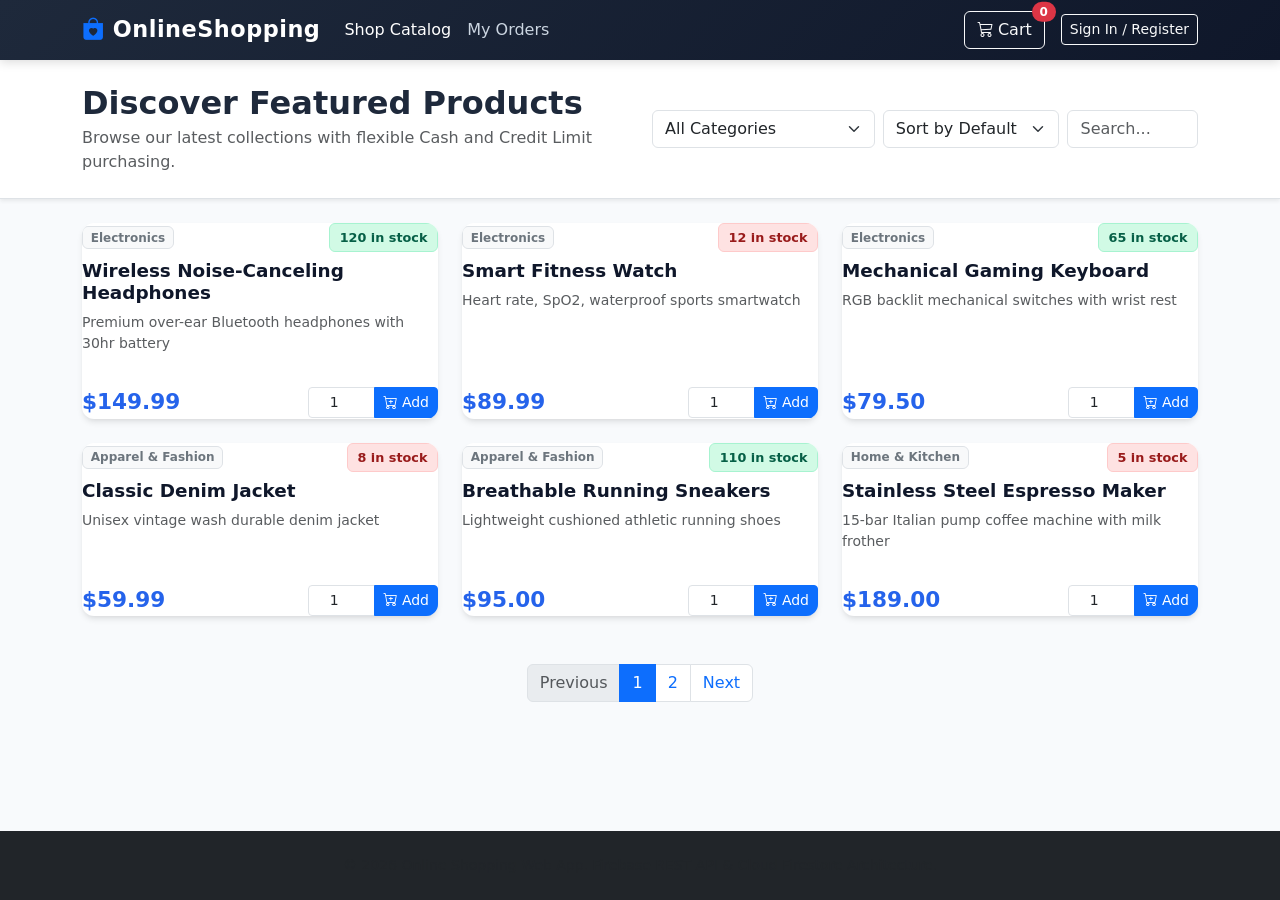
<file: index.html>
<!DOCTYPE html>
<html lang="en">
<head>
    <meta charset="UTF-8">
    <meta name="viewport" content="width=device-width, initial-scale=1.0">
    <title>Online Shopping — Storefront</title>
    <!-- Bootstrap 5 CSS & Icons -->
    <link href="https://cdn.jsdelivr.net/npm/bootstrap@5.3.2/dist/css/bootstrap.min.css" rel="stylesheet">
    <link rel="stylesheet" href="https://cdn.jsdelivr.net/npm/bootstrap-icons@1.11.2/font/bootstrap-icons.min.css">
    <link rel="stylesheet" href="assets/css/style.css">
</head>
<body>
    <!-- Navigation Bar -->
    <nav class="navbar navbar-expand-lg navbar-custom sticky-top">
        <div class="container">
            <a class="navbar-brand" href="index.html">
                <i class="bi bi-bag-heart-fill text-primary"></i> OnlineShopping
            </a>
            <button class="navbar-toggler text-white" type="button" data-bs-toggle="collapse" data-bs-target="#mainNav">
                <span class="navbar-toggler-icon"></span>
            </button>
            <div class="collapse navbar-collapse" id="mainNav">
                <ul class="navbar-nav me-auto mb-2 mb-lg-0">
                    <li class="nav-item"><a class="nav-link active" href="index.html">Shop Catalog</a></li>
                    <li class="nav-item"><a class="nav-link" href="orders.html">My Orders</a></li>
                </ul>
                <div class="d-flex align-items-center">
                    <a href="cart.html" class="btn btn-outline-light me-3 position-relative">
                        <i class="bi bi-cart3"></i> Cart
                        <span id="cartBadge" class="position-absolute top-0 start-100 translate-middle badge rounded-pill bg-danger">0</span>
                    </a>
                    <div id="navAuthContainer" class="d-flex align-items-center">
                        <!-- Populated by auth.js -->
                    </div>
                </div>
            </div>
        </div>
    </nav>

    <!-- Hero Header -->
    <header class="py-4 bg-white border-bottom shadow-sm mb-4">
        <div class="container">
            <div class="row align-items-center">
                <div class="col-lg-6">
                    <h2 class="fw-bold mb-1">Discover Featured Products</h2>
                    <p class="text-muted mb-0">Browse our latest collections with flexible Cash and Credit Limit purchasing.</p>
                </div>
                <!-- GitHub Pages deployment test -->
                <!-- Search & Filters -->
                <div class="col-lg-6 mt-3 mt-lg-0">
                    <div class="row g-2">
                        <div class="col-sm-5">
                            <select id="storeCategoryFilter" class="form-select">
                                <option value="all">All Categories</option>
                            </select>
                        </div>
                        <div class="col-sm-4">
                            <select id="storeSortBy" class="form-select">
                                <option value="default">Sort by Default</option>
                                <option value="price-low">Price: Low to High</option>
                                <option value="price-high">Price: High to Low</option>
                                <option value="title">Product Name</option>
                            </select>
                        </div>
                        <div class="col-sm-3">
                            <input type="text" id="storeSearchInput" class="form-control" placeholder="Search...">
                        </div>
                    </div>
                </div>
            </div>
        </div>
    </header>

    <!-- Product Catalog Grid -->
    <main class="main-content container pb-5">
        <div id="catalogContainer" class="row">
            <!-- Dynamically populated by store.js -->
        </div>

        <!-- Store Pagination -->
        <div class="d-flex justify-content-center mt-4">
            <nav>
                <ul id="storePaginationNav" class="pagination">
                    <!-- Populated by store.js -->
                </ul>
            </nav>
        </div>
    </main>

    <!-- Footer -->
    <footer class="bg-dark text-white text-center py-4 mt-auto">
        <div class="container">
            <p class="mb-0 text-muted small">&copy; 2026 Online Shopping Web App. Firebase REST API & Cloud Firestore Architecture.</p>
        </div>
    </footer>

    <!-- jQuery & Bootstrap Scripts -->
    <script src="https://code.jquery.com/jquery-3.7.1.min.js"></script>
    <script src="https://cdn.jsdelivr.net/npm/bootstrap@5.3.2/dist/js/bootstrap.bundle.min.js"></script>
    <!-- App Logic Scripts (Direct Firebase REST API, No SDK) -->
    <script src="assets/js/firebase-api.js"></script>
    <script src="assets/js/auth.js"></script>
    <script src="assets/js/store.js"></script>
</body>
</html>
</file>
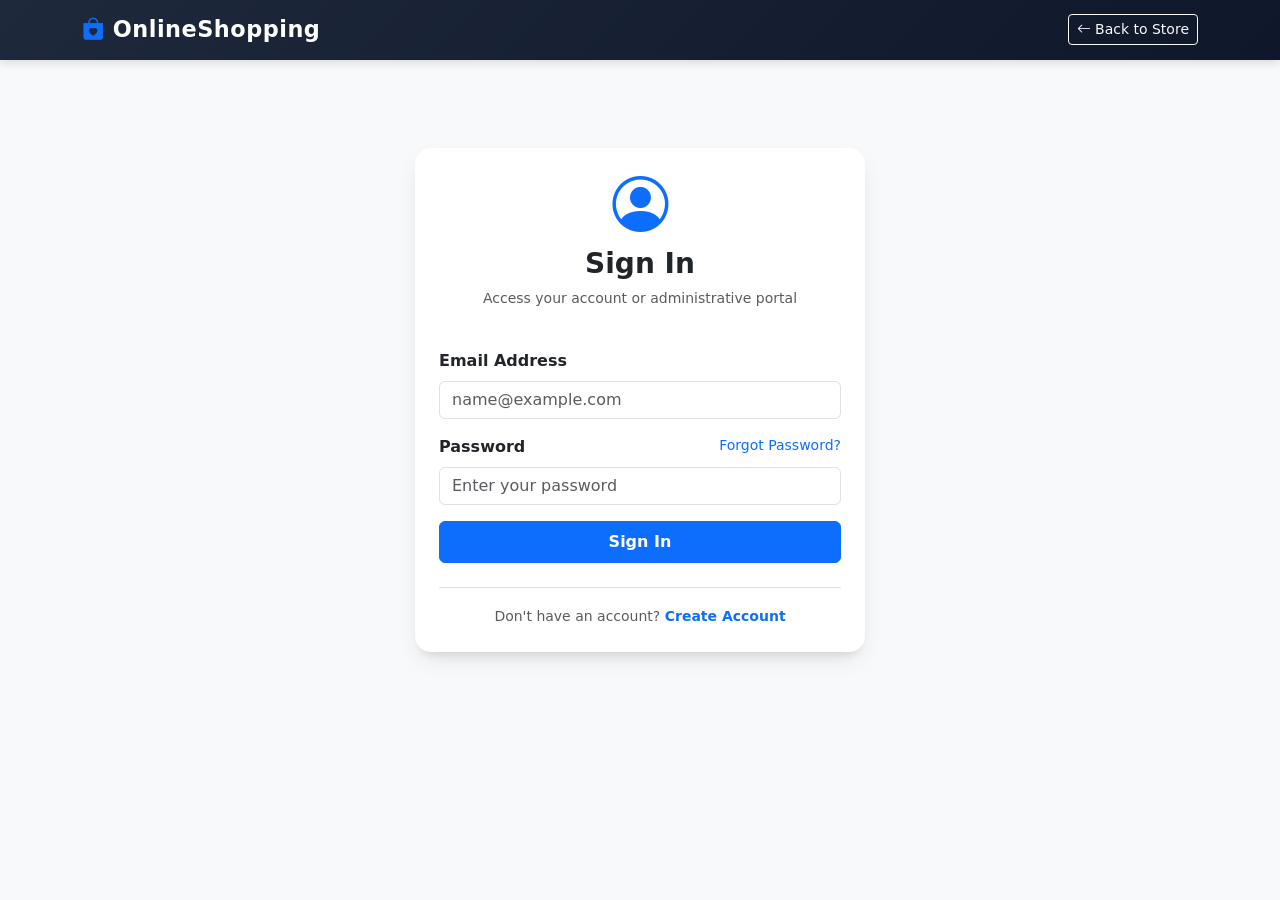
<file: admin/index.html>
<!DOCTYPE html>
<html lang="en">

<head>
    <meta charset="UTF-8">
    <meta name="viewport" content="width=device-width, initial-scale=1.0">
    <title>Admin Dashboard — Online Shopping</title>
    <!-- Bootstrap 5 CSS & Icons -->
    <link href="https://cdn.jsdelivr.net/npm/bootstrap@5.3.2/dist/css/bootstrap.min.css" rel="stylesheet">
    <link rel="stylesheet" href="https://cdn.jsdelivr.net/npm/bootstrap-icons@1.11.2/font/bootstrap-icons.min.css">
    <link rel="stylesheet" href="../assets/css/style.css">
</head>

<body>
    <!-- Admin Header -->
    <header class="admin-header">
        <div class="container">
            <div class="d-flex justify-content-between align-items-center">
                <div>
                    <h3 class="fw-bold mb-0"><i class="bi bi-shield-lock-fill text-warning"></i> Admin Portal</h3>
                    <small class="text-secondary">Store Administration, Inventory, Customers & Analytics</small>
                </div>
                <div>
                    <a href="../index.html" class="btn btn-outline-light btn-sm me-2"><i class="bi bi-shop"></i> View
                        Store</a>
                    <button class="btn btn-outline-danger btn-sm logout-btn"><i class="bi bi-box-arrow-right"></i> Sign
                        Out</button>
                </div>
            </div>

            <nav class="nav admin-nav mt-4">
                <a class="nav-link active" href="index.html"><i class="bi bi-speedometer2"></i> Overview</a>
                <a class="nav-link" href="inventory.html"><i class="bi bi-boxes"></i> Inventory CRUD</a>
                <a class="nav-link" href="customers.html"><i class="bi bi-people"></i> Customer Credit Limits</a>
                <a class="nav-link" href="reports.html"><i class="bi bi-graph-up-arrow"></i> Reports & Analytics</a>
            </nav>
        </div>
    </header>

    <main class="container mb-5 main-content">
        <!-- Quick Stats Cards -->
        <div class="row g-3 mb-4">
            <div class="col-md-3">
                <div class="card border-0 shadow-sm p-3 text-center">
                    <span class="text-muted small fw-semibold">TOTAL PRODUCTS</span>
                    <h2 id="statTotalProducts" class="fw-bold text-primary my-2">-</h2>
                    <small class="text-muted"><a href="inventory.html">Manage Inventory</a></small>
                </div>
            </div>
            <div class="col-md-3">
                <div class="card border-0 shadow-sm p-3 text-center">
                    <span class="text-muted small fw-semibold">REGISTERED CUSTOMERS</span>
                    <h2 id="statTotalCustomers" class="fw-bold text-success my-2">-</h2>
                    <small class="text-muted"><a href="customers.html">Manage Credit Limits</a></small>
                </div>
            </div>
            <div class="col-md-3">
                <div class="card border-0 shadow-sm p-3 text-center">
                    <span class="text-muted small fw-semibold">COMPLETED ORDERS</span>
                    <h2 id="statTotalOrders" class="fw-bold text-info my-2">-</h2>
                    <small class="text-muted"><a href="reports.html">View Sales Data</a></small>
                </div>
            </div>
            <div class="col-md-3">
                <div class="card border-0 shadow-sm p-3 text-center">
                    <span class="text-muted small fw-semibold">TOTAL REVENUE</span>
                    <h2 id="statTotalRevenue" class="fw-bold text-warning my-2">-</h2>
                    <small class="text-muted">Cash & Credit purchases</small>
                </div>
            </div>
        </div>

        <!-- Quick Access Panels -->
        <div class="row g-4">
            <div class="col-md-6">
                <div class="card border-0 shadow-sm h-100 p-4">
                    <h5 class="fw-bold mb-3"><i class="bi bi-boxes text-primary"></i> Inventory Highlights</h5>
                    <p class="text-muted small">Easily maintain product stocks, assign categories, and deactivate
                        inactive items.</p>
                    <div class="d-flex gap-2">
                        <a href="inventory.html" class="btn btn-primary btn-sm"><i class="bi bi-plus-circle"></i> Add
                            New Product</a>
                        <a href="inventory.html" class="btn btn-outline-secondary btn-sm">View All Products</a>
                    </div>
                </div>
            </div>
            <div class="col-md-6">
                <div class="card border-0 shadow-sm h-100 p-4">
                    <h5 class="fw-bold mb-3"><i class="bi bi-graph-up text-success"></i> Sales & Stock Alerts</h5>
                    <p class="text-muted small">Monitor products with High Stock (&gt;100 units) or Low Stock (&lt;15
                        units), plus Top 10 customer spending.</p>
                    <a href="reports.html" class="btn btn-success btn-sm"><i class="bi bi-file-earmark-bar-graph"></i>
                        Launch Reports Engine</a>
                </div>
            </div>
        </div>
    </main>

    <!-- Scripts -->
    <script src="https://code.jquery.com/jquery-3.7.1.min.js"></script>
    <script src="https://cdn.jsdelivr.net/npm/bootstrap@5.3.2/dist/js/bootstrap.bundle.min.js"></script>
    <script src="../assets/js/firebase-api.js"></script>
    <script src="../assets/js/auth.js"></script>
    <script>
        $(document).ready(function () {
            const role = localStorage.getItem('userRole');
            if (role !== 'admin') {
                window.location.href = '../login.html';
                return;
            }

            Promise.all([
                FirestoreAPI.getDocuments('products'),
                FirestoreAPI.getDocuments('users'),
                FirestoreAPI.getDocuments('orders')
            ]).then(function ([prodsRes, usersRes, ordersRes]) {
                const prods = prodsRes.items || [];
                const users = (usersRes.items || []).filter(u => u.role === 'customer' || u.email !== 'admin@shopping.com');
                const orders = ordersRes.items || [];

                $('#statTotalProducts').text(prods.length);
                $('#statTotalCustomers').text(users.length);
                $('#statTotalOrders').text(orders.length);

                const rev = orders.reduce((sum, o) => sum + (o.totalAmount || 0), 0);
                $('#statTotalRevenue').text(`$${rev.toFixed(2)}`);
            });
        });
    </script>
</body>

</html>
</file>
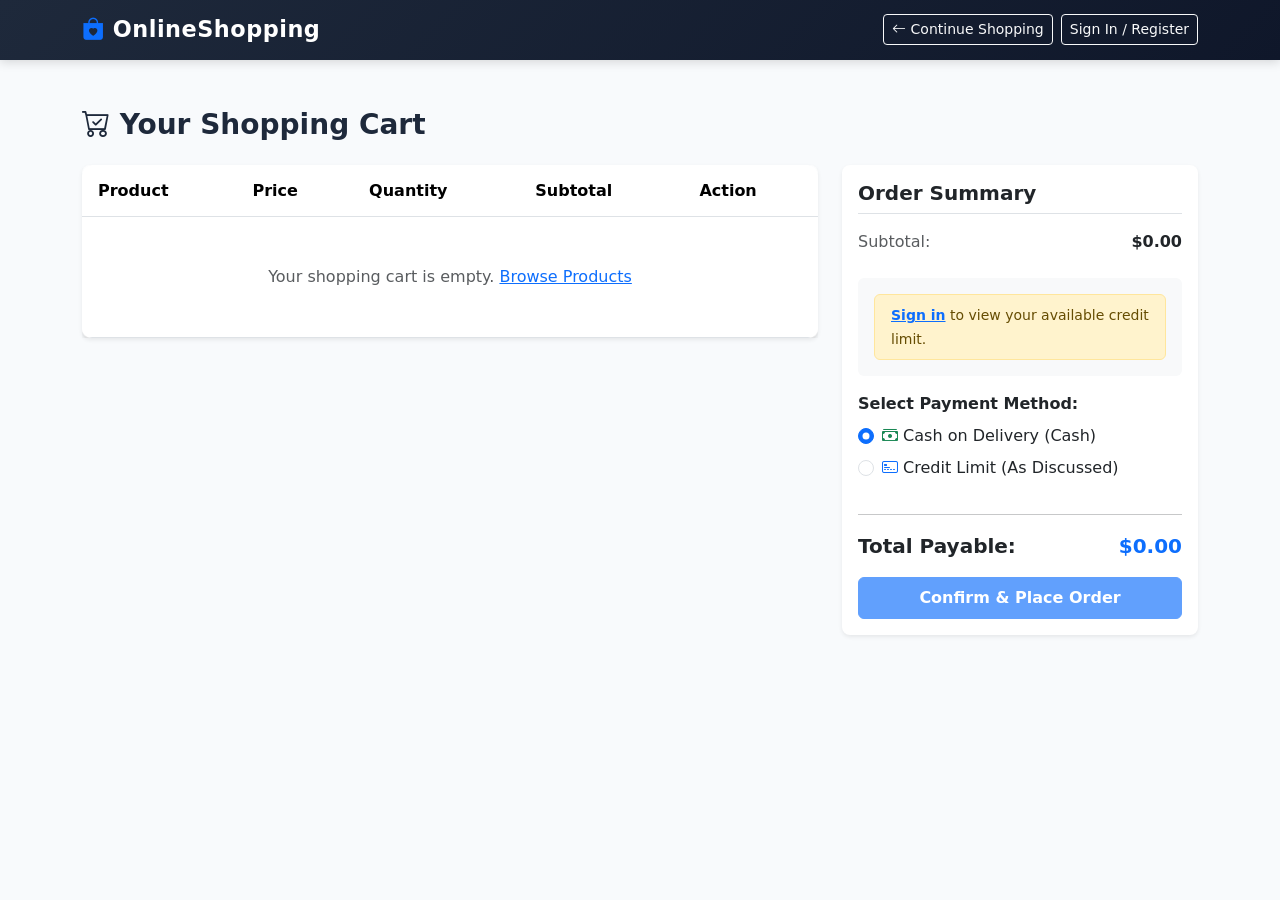
<file: cart.html>
<!DOCTYPE html>
<html lang="en">
<head>
    <meta charset="UTF-8">
    <meta name="viewport" content="width=device-width, initial-scale=1.0">
    <title>Shopping Cart & Checkout — Online Shopping</title>
    <!-- Bootstrap 5 CSS & Icons -->
    <link href="https://cdn.jsdelivr.net/npm/bootstrap@5.3.2/dist/css/bootstrap.min.css" rel="stylesheet">
    <link rel="stylesheet" href="https://cdn.jsdelivr.net/npm/bootstrap-icons@1.11.2/font/bootstrap-icons.min.css">
    <link rel="stylesheet" href="assets/css/style.css">
</head>
<body>
    <!-- Navbar -->
    <nav class="navbar navbar-expand-lg navbar-custom sticky-top">
        <div class="container">
            <a class="navbar-brand" href="index.html">
                <i class="bi bi-bag-heart-fill text-primary"></i> OnlineShopping
            </a>
            <div class="d-flex align-items-center">
                <a href="index.html" class="btn btn-outline-light btn-sm me-2"><i class="bi bi-arrow-left"></i> Continue Shopping</a>
                <div id="navAuthContainer"></div>
            </div>
        </div>
    </nav>

    <div class="container my-5 main-content">
        <h3 class="fw-bold mb-4"><i class="bi bi-cart-check"></i> Your Shopping Cart</h3>

        <div class="row">
            <!-- Cart Items Table -->
            <div class="col-lg-8 mb-4">
                <div class="card shadow-sm border-0 rounded-3">
                    <div class="card-body p-0">
                        <div class="table-responsive">
                            <table class="table table-hover table-custom mb-0">
                                <thead>
                                    <tr>
                                        <th>Product</th>
                                        <th>Price</th>
                                        <th>Quantity</th>
                                        <th>Subtotal</th>
                                        <th>Action</th>
                                    </tr>
                                </thead>
                                <tbody id="cartTableBody">
                                    <!-- Populated by checkout.js -->
                                </tbody>
                            </table>
                        </div>
                    </div>
                </div>
            </div>

            <!-- Order Summary & Checkout Panel -->
            <div class="col-lg-4">
                <div class="card shadow-sm border-0 rounded-3 p-3">
                    <h5 class="fw-bold border-bottom pb-2 mb-3">Order Summary</h5>

                    <div class="d-flex justify-content-between mb-2">
                        <span class="text-muted">Subtotal:</span>
                        <span id="cartTotalAmount" class="fw-bold">$0.00</span>
                    </div>

                    <!-- Customer Credit Status Box -->
                    <div id="creditStatusBox" class="card bg-light border-0 p-3 my-3">
                        <h6 class="fw-bold text-dark mb-2"><i class="bi bi-wallet2 text-primary"></i> Customer Credit Profile</h6>
                        <div class="d-flex justify-content-between small text-muted mb-1">
                            <span>Credit Limit:</span>
                            <strong id="creditLimitDisplay" class="text-dark">$0.00</strong>
                        </div>
                        <div class="d-flex justify-content-between small text-muted mb-1">
                            <span>Credit Utilized:</span>
                            <strong id="creditUsedDisplay" class="text-dark">$0.00</strong>
                        </div>
                        <div class="d-flex justify-content-between small border-top pt-1 mt-1">
                            <span class="fw-bold text-dark">Available Credit:</span>
                            <strong id="creditAvailableDisplay" class="text-success">$0.00</strong>
                        </div>
                    </div>

                    <!-- Payment Method Selection -->
                    <div class="mb-3">
                        <label class="form-label fw-bold">Select Payment Method:</label>
                        <div class="form-check mb-2">
                            <input class="form-check-input" type="radio" name="paymentMethod" id="cashRadio" value="cash" checked>
                            <label class="form-check-label" for="cashRadio">
                                <i class="bi bi-cash-stack text-success"></i> Cash on Delivery (Cash)
                            </label>
                        </div>
                        <div class="form-check">
                            <input class="form-check-input" type="radio" name="paymentMethod" id="creditRadio" value="credit">
                            <label class="form-check-label" for="creditRadio" id="creditRadioLabel">
                                <i class="bi bi-credit-card-2-front text-primary"></i> Credit Limit (As Discussed)
                            </label>
                        </div>
                    </div>

                    <div id="creditWarning" class="alert alert-danger py-2 small d-none"></div>

                    <hr>

                    <div class="d-flex justify-content-between fs-5 fw-bold mb-3">
                        <span>Total Payable:</span>
                        <span id="checkoutTotal" class="text-primary">$0.00</span>
                    </div>

                    <button id="placeOrderBtn" class="btn btn-primary w-100 py-2 fw-semibold">
                        Confirm & Place Order
                    </button>
                </div>
            </div>
        </div>
    </div>

    <!-- Printable Bill / Order Confirmation Modal -->
    <div class="modal fade" id="invoiceModal" data-bs-backdrop="static" tabindex="-1">
        <div class="modal-dialog modal-lg">
            <div class="modal-content">
                <div class="modal-header bg-success text-white">
                    <h5 class="modal-title"><i class="bi bi-check-circle-fill"></i> Order Placed Successfully!</h5>
                    <button type="button" class="btn-close btn-close-white" data-bs-dismiss="modal"></button>
                </div>
                <div class="modal-body p-4" id="printableInvoice">
                    <div class="invoice-box">
                        <div class="d-flex justify-content-between align-items-center border-bottom pb-3 mb-3">
                            <div>
                                <h4 class="fw-bold text-primary mb-0">Online Shopping Store</h4>
                                <small class="text-muted">Official Purchase Invoice / Bill</small>
                            </div>
                            <div class="text-end">
                                <h6 class="mb-0">Order: <span id="invOrderId" class="fw-bold"></span></h6>
                                <small class="text-muted" id="invOrderDate"></small>
                            </div>
                        </div>

                        <div class="row mb-3">
                            <div class="col-sm-6">
                                <strong>Billed To:</strong>
                                <div id="invCustName" class="text-dark"></div>
                                <div id="invCustEmail" class="text-muted small"></div>
                            </div>
                            <div class="col-sm-6 text-sm-end mt-2 mt-sm-0">
                                <strong>Payment Method:</strong>
                                <div><span id="invPaymentType" class="badge bg-primary"></span></div>
                            </div>
                        </div>

                        <table class="table table-bordered mb-3">
                            <thead class="table-light">
                                <tr>
                                    <th>Product Item</th>
                                    <th class="text-center">Qty</th>
                                    <th class="text-end">Unit Price</th>
                                    <th class="text-end">Subtotal</th>
                                </tr>
                            </thead>
                            <tbody id="invItemsBody">
                                <!-- Populated dynamically -->
                            </tbody>
                            <tfoot>
                                <tr>
                                    <th colspan="3" class="text-end">Total Amount:</th>
                                    <th id="invTotalAmount" class="text-end text-primary fs-5"></th>
                                </tr>
                            </tfoot>
                        </table>

                        <div class="alert alert-success py-2 small mb-0">
                            <i class="bi bi-envelope-check"></i> <span id="emailConfirmationStatus">Email confirmation sent to customer.</span>
                        </div>
                    </div>
                </div>
                <div class="modal-footer">
                    <button type="button" class="btn btn-outline-secondary" onclick="window.print()">
                        <i class="bi bi-printer"></i> Print Invoice
                    </button>
                    <a href="orders.html" class="btn btn-primary">Go to Order History</a>
                </div>
            </div>
        </div>
    </div>

    <!-- Scripts -->
    <script src="https://code.jquery.com/jquery-3.7.1.min.js"></script>
    <script src="https://cdn.jsdelivr.net/npm/bootstrap@5.3.2/dist/js/bootstrap.bundle.min.js"></script>
    <script src="assets/js/firebase-api.js"></script>
    <script src="assets/js/auth.js"></script>
    <script src="assets/js/checkout.js"></script>
</body>
</html>
</file>
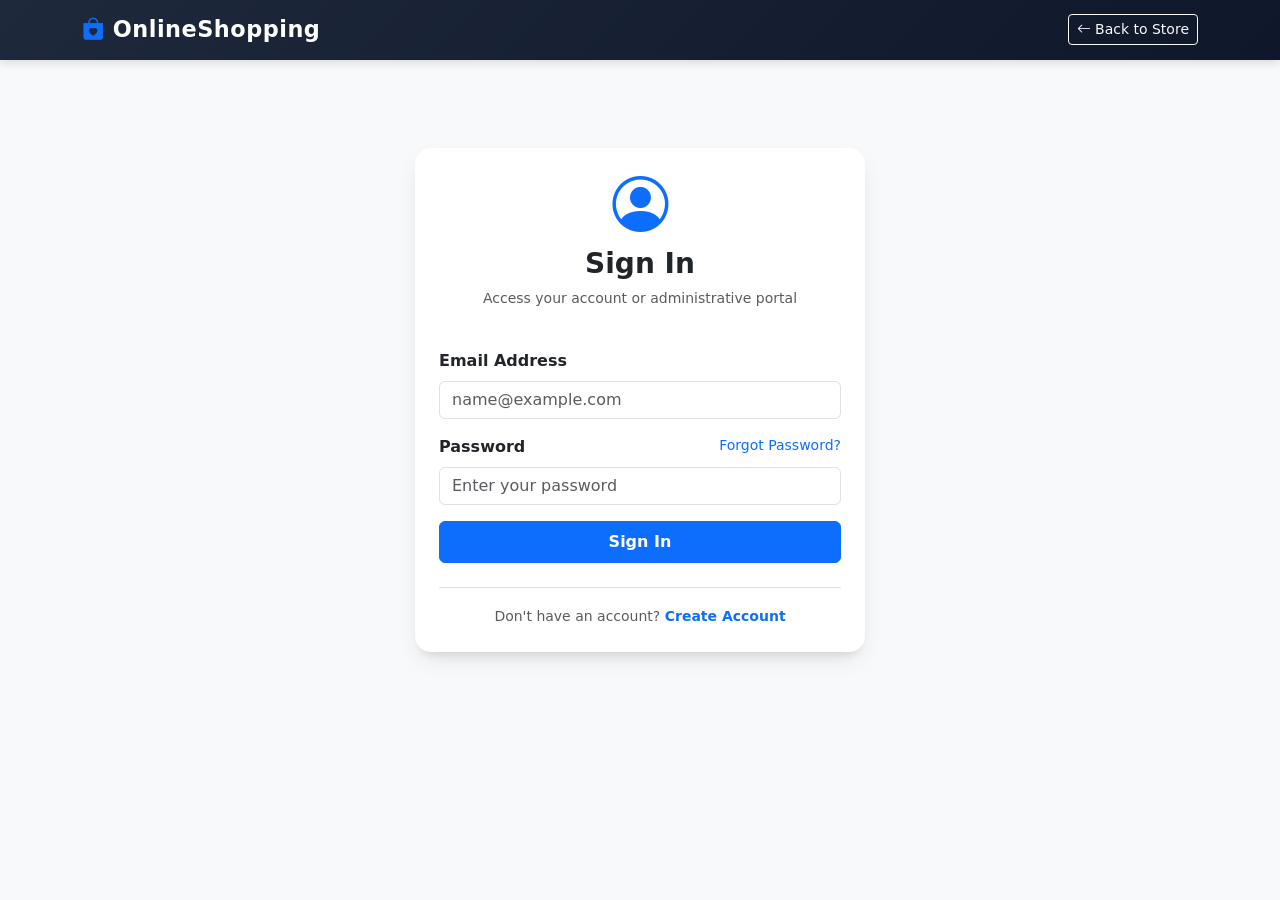
<file: login.html>
<!DOCTYPE html>
<html lang="en">
<head>
    <meta charset="UTF-8">
    <meta name="viewport" content="width=device-width, initial-scale=1.0">
    <title>Authentication — Online Shopping</title>
    <!-- Bootstrap 5 CSS & Icons -->
    <link href="https://cdn.jsdelivr.net/npm/bootstrap@5.3.2/dist/css/bootstrap.min.css" rel="stylesheet">
    <link rel="stylesheet" href="https://cdn.jsdelivr.net/npm/bootstrap-icons@1.11.2/font/bootstrap-icons.min.css">
    <link rel="stylesheet" href="assets/css/style.css">
</head>
<body class="bg-light">

    <!-- Navbar -->
    <nav class="navbar navbar-custom">
        <div class="container">
            <a class="navbar-brand" href="index.html">
                <i class="bi bi-bag-heart-fill text-primary"></i> OnlineShopping
            </a>
            <a href="index.html" class="btn btn-sm btn-outline-light"><i class="bi bi-arrow-left"></i> Back to Store</a>
        </div>
    </nav>

    <div class="container my-5">

        <!-- 1. Sign In Card -->
        <div id="loginCard" class="card auth-card bg-white p-4">
            <div class="text-center mb-4">
                <i class="bi bi-person-circle display-4 text-primary"></i>
                <h3 class="fw-bold mt-2">Sign In</h3>
                <p class="text-muted small">Access your account or administrative portal</p>
            </div>

            <div id="loginAlert"></div>

            <form id="loginForm">
                <div class="mb-3">
                    <label class="form-label fw-semibold">Email Address</label>
                    <input type="email" id="loginEmail" class="form-control" placeholder="name@example.com" required>
                </div>
                <div class="mb-3">
                    <div class="d-flex justify-content-between">
                        <label class="form-label fw-semibold">Password</label>
                        <a href="#" id="showForgotBtn" class="small text-decoration-none">Forgot Password?</a>
                    </div>
                    <input type="password" id="loginPassword" class="form-control" placeholder="Enter your password" required>
                </div>
                <button type="submit" id="loginSubmitBtn" class="btn btn-primary w-100 py-2 fw-semibold">Sign In</button>
            </form>

            <div class="text-center mt-4 border-top pt-3">
                <span class="text-muted small">Don't have an account? </span>
                <a href="#" id="showRegisterBtn" class="small fw-bold text-decoration-none">Create Account</a>
            </div>

           
        </div>

        <!-- 2. Registration Card -->
        <div id="registerCard" class="card auth-card bg-white p-4 d-none">
            <div class="text-center mb-4">
                <i class="bi bi-person-plus display-4 text-success"></i>
                <h3 class="fw-bold mt-2">Create Account</h3>
                <p class="text-muted small">Sign up to purchase with Cash and Credit limits</p>
            </div>

            <div id="regAlert"></div>

            <form id="registerForm">
                <div class="mb-3">
                    <label class="form-label fw-semibold">Full Name</label>
                    <input type="text" id="regName" class="form-control" placeholder="John Doe" required>
                </div>
                <div class="mb-3">
                    <label class="form-label fw-semibold">Email Address</label>
                    <input type="email" id="regEmail" class="form-control" placeholder="john@example.com" required>
                </div>
                <div class="mb-3">
                    <label class="form-label fw-semibold">Mobile Number</label>
                    <input type="tel" id="regMob" class="form-control" placeholder="10-digit mobile number" maxlength="10" required>
                    <div class="form-text">Must be a valid 10-digit phone number.</div>
                </div>
                <div class="mb-3">
                    <label class="form-label fw-semibold">Password</label>
                    <input type="password" id="regPassword" class="form-control" placeholder="At least 6 characters" minlength="6" required>
                </div>
                <div class="mb-3">
                    <label class="form-label fw-semibold">Confirm Password</label>
                    <input type="password" id="regConfirmPassword" class="form-control" placeholder="Re-enter password" required>
                </div>
                <button type="submit" id="regSubmitBtn" class="btn btn-success w-100 py-2 fw-semibold">Create Account</button>
            </form>

            <div class="text-center mt-4 border-top pt-3">
                <span class="text-muted small">Already have an account? </span>
                <a href="#" id="showLoginBtn" class="small fw-bold text-decoration-none">Sign In</a>
            </div>
        </div>

        <!-- 3. Forgot / Reset Password Card -->
        <div id="forgotCard" class="card auth-card bg-white p-4 d-none">
            <div class="text-center mb-4">
                <i class="bi bi-key display-4 text-warning"></i>
                <h3 class="fw-bold mt-2">Reset Password</h3>
                <p class="text-muted small">We'll send an automated password reset link via Firebase Auth REST API</p>
            </div>

            <div id="forgotAlert"></div>

            <form id="forgotForm">
                <div class="mb-3">
                    <label class="form-label fw-semibold">Your Registered Email</label>
                    <input type="email" id="forgotEmail" class="form-control" placeholder="name@example.com" required>
                </div>
                <button type="submit" id="forgotSubmitBtn" class="btn btn-warning w-100 py-2 fw-semibold text-dark">Send Reset Link</button>
            </form>

            <div class="text-center mt-4 border-top pt-3">
                <a href="#" id="backToLoginFromForgot" class="small fw-bold text-decoration-none"><i class="bi bi-arrow-left"></i> Back to Sign In</a>
            </div>
        </div>

    </div>

    <!-- Scripts -->
    <script src="https://code.jquery.com/jquery-3.7.1.min.js"></script>
    <script src="https://cdn.jsdelivr.net/npm/bootstrap@5.3.2/dist/js/bootstrap.bundle.min.js"></script>
    <script src="assets/js/firebase-api.js"></script>
    <script src="assets/js/auth.js"></script>
</body>
</html>
</file>
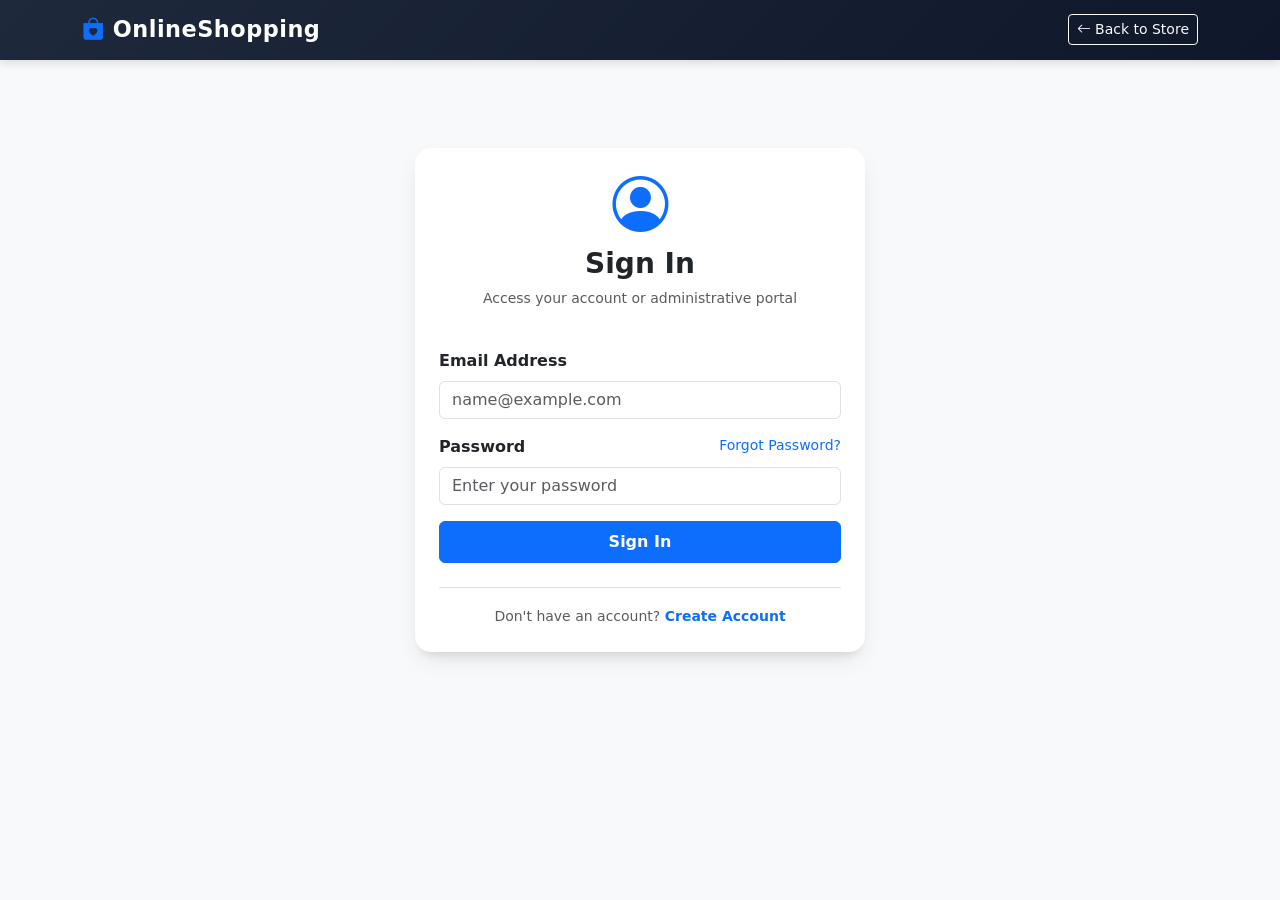
<file: admin/customers.html>
<!DOCTYPE html>
<html lang="en">
<head>
    <meta charset="UTF-8">
    <meta name="viewport" content="width=device-width, initial-scale=1.0">
    <title>Customer Credit Limits — Online Shopping</title>
    <!-- Bootstrap 5 CSS & Icons -->
    <link href="https://cdn.jsdelivr.net/npm/bootstrap@5.3.2/dist/css/bootstrap.min.css" rel="stylesheet">
    <link rel="stylesheet" href="https://cdn.jsdelivr.net/npm/bootstrap-icons@1.11.2/font/bootstrap-icons.min.css">
    <link rel="stylesheet" href="../assets/css/style.css">
</head>
<body>
    <!-- Admin Header -->
    <header class="admin-header">
        <div class="container">
            <div class="d-flex justify-content-between align-items-center">
                <div>
                    <h3 class="fw-bold mb-0"><i class="bi bi-shield-lock-fill text-warning"></i> Admin Portal</h3>
                    <small class="text-secondary">Customer Management & Credit Limit Administration</small>
                </div>
                <div>
                    <a href="../index.html" class="btn btn-outline-light btn-sm me-2"><i class="bi bi-shop"></i> View Store</a>
                    <button class="btn btn-outline-danger btn-sm logout-btn"><i class="bi bi-box-arrow-right"></i> Sign Out</button>
                </div>
            </div>

            <nav class="nav admin-nav mt-4">
                <a class="nav-link" href="index.html"><i class="bi bi-speedometer2"></i> Overview</a>
                <a class="nav-link" href="inventory.html"><i class="bi bi-boxes"></i> Inventory CRUD</a>
                <a class="nav-link active" href="customers.html"><i class="bi bi-people"></i> Customer Credit Limits</a>
                <a class="nav-link" href="reports.html"><i class="bi bi-graph-up-arrow"></i> Reports & Analytics</a>
            </nav>
        </div>
    </header>

    <main class="container mb-5 main-content">
        <!-- Search Bar -->
        <div class="card border-0 shadow-sm p-3 mb-4">
            <div class="row align-items-center">
                <div class="col-md-6">
                    <h5 class="fw-bold mb-0"><i class="bi bi-wallet2 text-primary"></i> Customer Credit Limit Control</h5>
                    <small class="text-muted">Adjust credit allowances (Default: $0, standard limit: $1,000).</small>
                </div>
                <div class="col-md-6 mt-2 mt-md-0">
                    <div class="input-group">
                        <span class="input-group-text bg-white"><i class="bi bi-search"></i></span>
                        <input type="text" id="customerSearch" class="form-control" placeholder="Search customer by name, email, or mobile...">
                    </div>
                </div>
            </div>
        </div>

        <!-- Customer Accounts Table -->
        <div class="card border-0 shadow-sm rounded-3">
            <div class="card-body p-0">
                <div class="table-responsive">
                    <table class="table table-hover table-custom mb-0">
                        <thead>
                            <tr>
                                <th>Customer ID</th>
                                <th>Name</th>
                                <th>Email</th>
                                <th>Mobile</th>
                                <th>Credit Limit</th>
                                <th>Credit Used</th>
                                <th>Available Credit</th>
                                <th>Actions</th>
                            </tr>
                        </thead>
                        <tbody id="customerTableBody">
                            <!-- Populated by customers.js -->
                        </tbody>
                    </table>
                </div>
            </div>
        </div>
    </main>

    <!-- Modal: Adjust Customer Credit Limit -->
    <div class="modal fade" id="creditLimitModal" tabindex="-1">
        <div class="modal-dialog modal-dialog-centered">
            <div class="modal-content">
                <div class="modal-header bg-primary text-white">
                    <h5 class="modal-title"><i class="bi bi-currency-dollar"></i> Adjust Customer Credit Limit</h5>
                    <button type="button" class="btn-close btn-close-white" data-bs-dismiss="modal"></button>
                </div>
                <div class="modal-body">
                    <input type="hidden" id="modalCustId">
                    <div class="mb-3">
                        <label class="form-label text-muted small">Customer Name</label>
                        <h6 id="modalCustName" class="fw-bold mb-0"></h6>
                    </div>
                    <div class="mb-3">
                        <label class="form-label fw-semibold">New Credit Limit ($)</label>
                        <input type="number" id="modalCreditLimit" class="form-control" step="100" min="0" placeholder="e.g. 1000">
                        <div class="form-text">Default is $0. Setting $1000 allows the customer to purchase with credit.</div>
                    </div>
                </div>
                <div class="modal-footer">
                    <button type="button" class="btn btn-secondary" data-bs-dismiss="modal">Cancel</button>
                    <button type="button" id="saveCreditLimitBtn" class="btn btn-primary">Save Credit Limit</button>
                </div>
            </div>
        </div>
    </div>

    <!-- Scripts -->
    <script src="https://code.jquery.com/jquery-3.7.1.min.js"></script>
    <script src="https://cdn.jsdelivr.net/npm/bootstrap@5.3.2/dist/js/bootstrap.bundle.min.js"></script>
    <script src="../assets/js/firebase-api.js"></script>
    <script src="../assets/js/auth.js"></script>
    <script src="../assets/js/customers.js"></script>
</body>
</html>
</file>
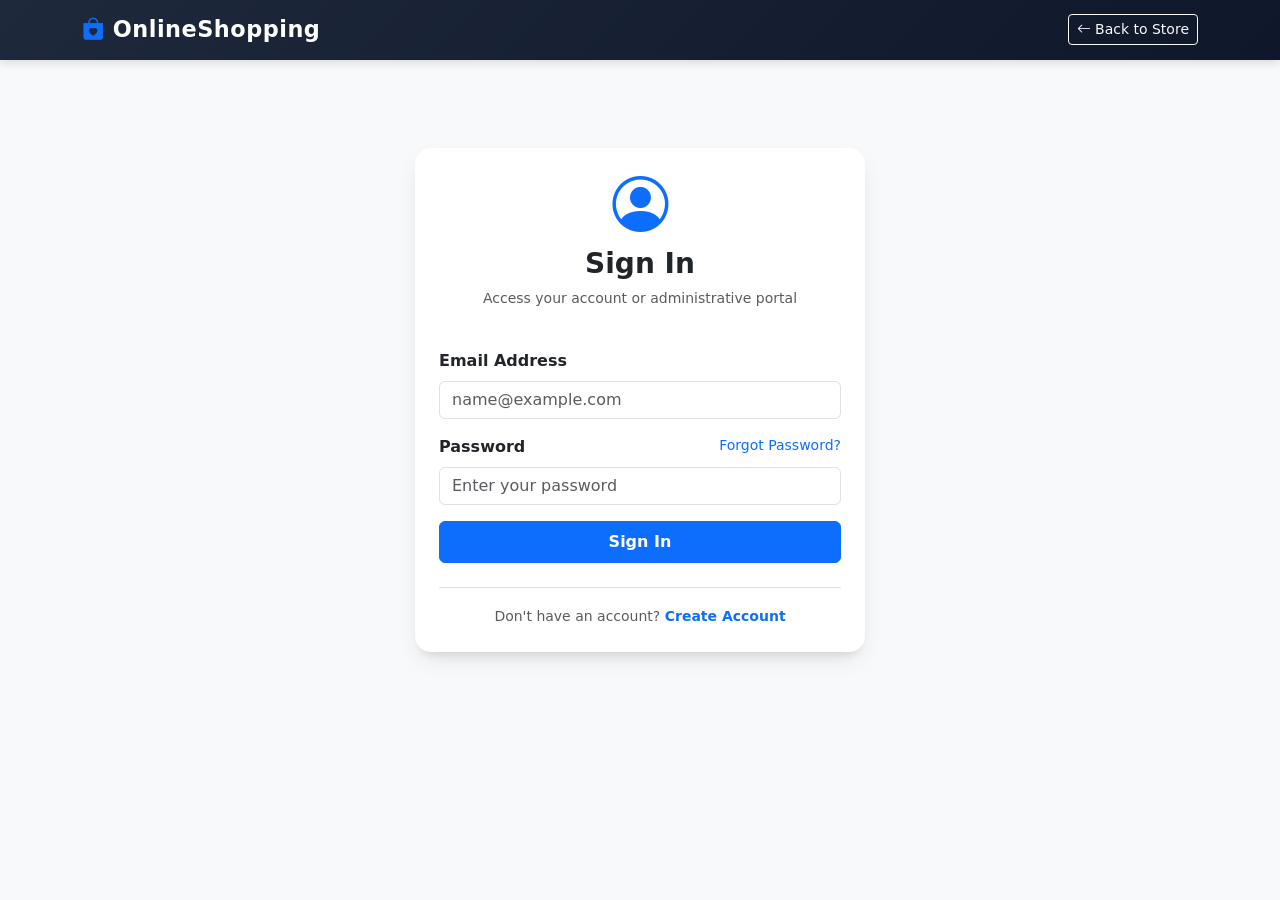
<file: admin/inventory.html>
<!DOCTYPE html>
<html lang="en">
<head>
    <meta charset="UTF-8">
    <meta name="viewport" content="width=device-width, initial-scale=1.0">
    <title>Admin Inventory CRUD — Online Shopping</title>
    <!-- Bootstrap 5 CSS & Icons -->
    <link href="https://cdn.jsdelivr.net/npm/bootstrap@5.3.2/dist/css/bootstrap.min.css" rel="stylesheet">
    <link rel="stylesheet" href="https://cdn.jsdelivr.net/npm/bootstrap-icons@1.11.2/font/bootstrap-icons.min.css">
    <link rel="stylesheet" href="../assets/css/style.css">
</head>
<body>
    <!-- Admin Header -->
    <header class="admin-header">
        <div class="container">
            <div class="d-flex justify-content-between align-items-center">
                <div>
                    <h3 class="fw-bold mb-0"><i class="bi bi-shield-lock-fill text-warning"></i> Admin Portal</h3>
                    <small class="text-secondary">Inventory CRUD, Pagination & Stock Controls</small>
                </div>
                <div>
                    <a href="../index.html" class="btn btn-outline-light btn-sm me-2"><i class="bi bi-shop"></i> View Store</a>
                    <button class="btn btn-outline-danger btn-sm logout-btn"><i class="bi bi-box-arrow-right"></i> Sign Out</button>
                </div>
            </div>

            <nav class="nav admin-nav mt-4">
                <a class="nav-link" href="index.html"><i class="bi bi-speedometer2"></i> Overview</a>
                <a class="nav-link active" href="inventory.html"><i class="bi bi-boxes"></i> Inventory CRUD</a>
                <a class="nav-link" href="customers.html"><i class="bi bi-people"></i> Customer Credit Limits</a>
                <a class="nav-link" href="reports.html"><i class="bi bi-graph-up-arrow"></i> Reports & Analytics</a>
            </nav>
        </div>
    </header>

    <main class="container mb-5 main-content">
        <!-- Controls Bar -->
        <div class="card border-0 shadow-sm p-3 mb-4">
            <div class="row g-2 align-items-center">
                <div class="col-md-3">
                    <button class="btn btn-primary w-100" data-bs-toggle="modal" data-bs-target="#addProductModal">
                        <i class="bi bi-plus-lg"></i> Add New Product
                    </button>
                </div>
                <div class="col-md-3">
                    <select id="categoryFilter" class="form-select">
                        <option value="all">All Categories</option>
                    </select>
                </div>
                <div class="col-md-6">
                    <div class="input-group">
                        <span class="input-group-text bg-white"><i class="bi bi-search"></i></span>
                        <input type="text" id="searchInput" class="form-control" placeholder="Search by ID, title, or description...">
                    </div>
                </div>
            </div>
        </div>

        <!-- Inventory Table -->
        <div class="card border-0 shadow-sm rounded-3">
            <div class="card-body p-0">
                <div class="table-responsive">
                    <table class="table table-hover table-custom mb-0">
                        <thead>
                            <tr>
                                <th>Item ID</th>
                                <th>Category</th>
                                <th>Title</th>
                                <th>Description</th>
                                <th>Stock Qty</th>
                                <th>Price</th>
                                <th>Status</th>
                                <th>Actions</th>
                            </tr>
                        </thead>
                        <tbody id="inventoryTableBody">
                            <!-- Populated by inventory.js -->
                        </tbody>
                    </table>
                </div>
            </div>
        </div>

        <!-- Pagination Bar -->
        <div id="paginationContainer" class="d-flex justify-content-between align-items-center mt-3 d-none">
            <small id="pageInfoText" class="text-muted"></small>
            <nav>
                <ul id="paginationNav" class="pagination pagination-sm mb-0">
                    <!-- Populated by inventory.js -->
                </ul>
            </nav>
        </div>
    </main>

    <!-- Modal: Add Product -->
    <div class="modal fade" id="addProductModal" tabindex="-1">
        <div class="modal-dialog">
            <div class="modal-content">
                <div class="modal-header bg-primary text-white">
                    <h5 class="modal-title"><i class="bi bi-plus-circle"></i> Create Inventory Item</h5>
                    <button type="button" class="btn-close btn-close-white" data-bs-dismiss="modal"></button>
                </div>
                <form id="addProductForm">
                    <div class="modal-body">
                        <div class="mb-3">
                            <label class="form-label fw-semibold">Item ID</label>
                            <input type="text" id="addId" class="form-control" placeholder="e.g. PRD-201" required>
                        </div>
                        <div class="mb-3">
                            <label class="form-label fw-semibold">Category</label>
                            <select id="addCatId" class="form-select" required></select>
                        </div>
                        <div class="mb-3">
                            <label class="form-label fw-semibold">Title</label>
                            <input type="text" id="addTitle" class="form-control" placeholder="Product Title" required>
                        </div>
                        <div class="mb-3">
                            <label class="form-label fw-semibold">Description</label>
                            <textarea id="addDes" class="form-control" rows="2" placeholder="Product details..." required></textarea>
                        </div>
                        <div class="row">
                            <div class="col-6 mb-3">
                                <label class="form-label fw-semibold">Quantity</label>
                                <input type="number" id="addQty" class="form-control" min="0" value="10" required>
                            </div>
                            <div class="col-6 mb-3">
                                <label class="form-label fw-semibold">Unit Price ($)</label>
                                <input type="number" step="0.01" id="addPrice" class="form-control" min="0" value="19.99" required>
                            </div>
                        </div>
                    </div>
                    <div class="modal-footer">
                        <button type="button" class="btn btn-secondary" data-bs-dismiss="modal">Cancel</button>
                        <button type="submit" class="btn btn-primary">Save Product</button>
                    </div>
                </form>
            </div>
        </div>
    </div>

    <!-- Modal: Edit Product (ID is strictly read-only as required) -->
    <div class="modal fade" id="editProductModal" tabindex="-1">
        <div class="modal-dialog">
            <div class="modal-content">
                <div class="modal-header bg-warning text-dark">
                    <h5 class="modal-title"><i class="bi bi-pencil-square"></i> Edit Inventory Item</h5>
                    <button type="button" class="btn-close" data-bs-dismiss="modal"></button>
                </div>
                <form id="editProductForm">
                    <div class="modal-body">
                        <div class="mb-3">
                            <label class="form-label fw-semibold">Item ID (Locked)</label>
                            <input type="text" id="editId" class="form-control bg-light" readonly disabled>
                            <div class="form-text">Per specifications, product ID cannot be edited.</div>
                        </div>
                        <div class="mb-3">
                            <label class="form-label fw-semibold">Category</label>
                            <select id="editCatId" class="form-select" required></select>
                        </div>
                        <div class="mb-3">
                            <label class="form-label fw-semibold">Title</label>
                            <input type="text" id="editTitle" class="form-control" required>
                        </div>
                        <div class="mb-3">
                            <label class="form-label fw-semibold">Description</label>
                            <textarea id="editDes" class="form-control" rows="2" required></textarea>
                        </div>
                        <div class="row">
                            <div class="col-6 mb-3">
                                <label class="form-label fw-semibold">Quantity</label>
                                <input type="number" id="editQty" class="form-control" min="0" required>
                            </div>
                            <div class="col-6 mb-3">
                                <label class="form-label fw-semibold">Unit Price ($)</label>
                                <input type="number" step="0.01" id="editPrice" class="form-control" min="0" required>
                            </div>
                        </div>
                    </div>
                    <div class="modal-footer">
                        <button type="button" class="btn btn-secondary" data-bs-dismiss="modal">Cancel</button>
                        <button type="submit" class="btn btn-warning">Update Product</button>
                    </div>
                </form>
            </div>
        </div>
    </div>

    <!-- Modal: Confirm Delete (Two-stage confirmation) -->
    <div class="modal fade" id="deleteConfirmModal" tabindex="-1">
        <div class="modal-dialog modal-dialog-centered">
            <div class="modal-content">
                <div class="modal-header bg-danger text-white">
                    <h5 class="modal-title"><i class="bi bi-exclamation-triangle-fill"></i> Confirm Deletion?</h5>
                    <button type="button" class="btn-close btn-close-white" data-bs-dismiss="modal"></button>
                </div>
                <div class="modal-body">
                    <p id="deleteModalText" class="mb-0">Are you sure you want to delete this product? This action cannot be undone.</p>
                </div>
                <div class="modal-footer">
                    <button type="button" class="btn btn-secondary" data-bs-dismiss="modal">No, Cancel</button>
                    <button type="button" id="confirmDeleteBtn" class="btn btn-danger">Yes, Delete Item</button>
                </div>
            </div>
        </div>
    </div>

    <!-- Scripts -->
    <script src="https://code.jquery.com/jquery-3.7.1.min.js"></script>
    <script src="https://cdn.jsdelivr.net/npm/bootstrap@5.3.2/dist/js/bootstrap.bundle.min.js"></script>
    <script src="../assets/js/firebase-api.js"></script>
    <script src="../assets/js/auth.js"></script>
    <script src="../assets/js/inventory.js"></script>
</body>
</html>
</file>
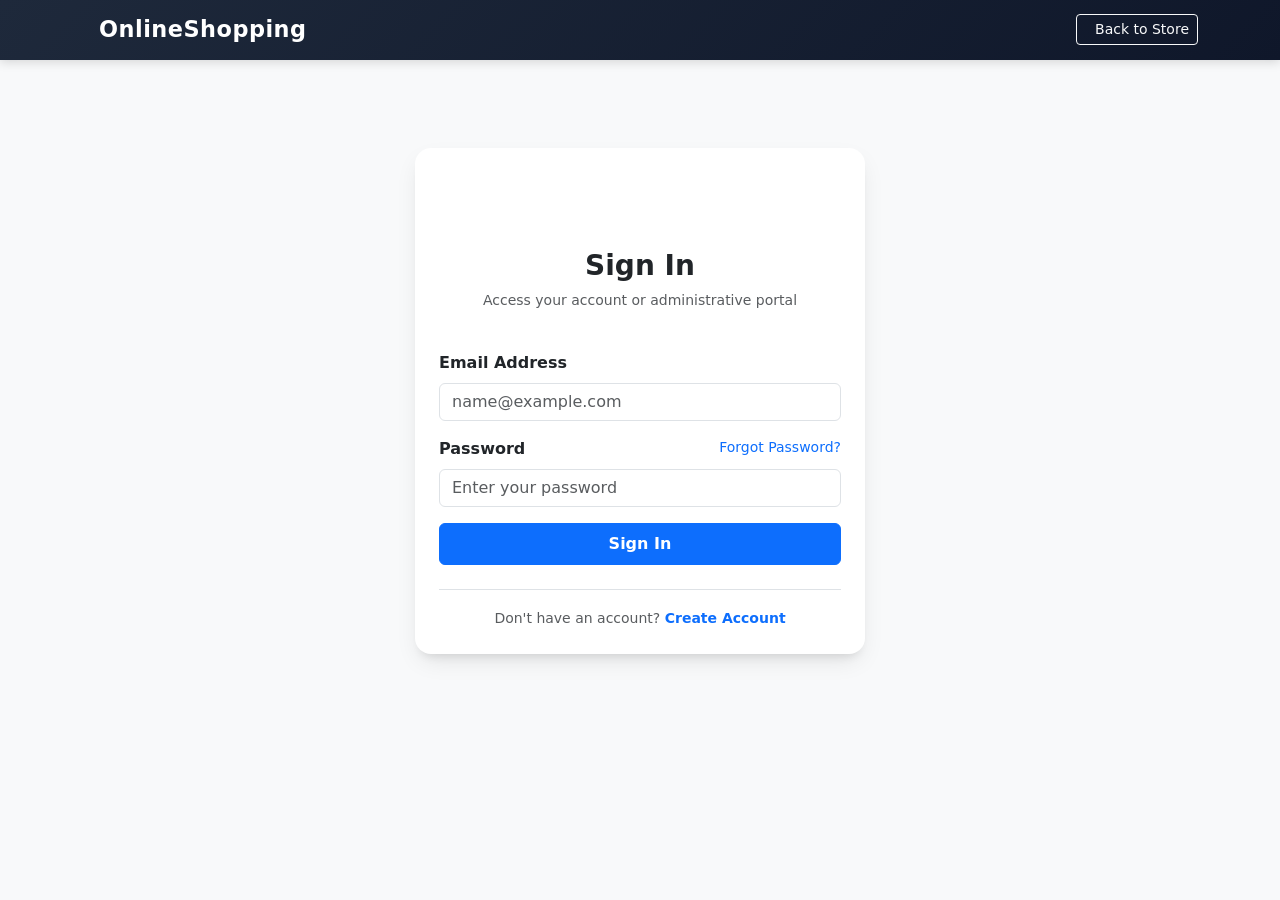
<file: admin/reports.html>
<!DOCTYPE html>
<html lang="en">
<head>
    <meta charset="UTF-8">
    <meta name="viewport" content="width=device-width, initial-scale=1.0">
    <title>Reports & Analytics — Online Shopping</title>
    <!-- Bootstrap 5 CSS & Icons -->
    <link href="https://cdn.jsdelivr.net/npm/bootstrap@5.3.2/dist/css/bootstrap.min.css" rel="stylesheet">
    <link rel="stylesheet" href="https://cdn.jsdelivr.net/npm/bootstrap-icons@1.11.2/font/bootstrap-icons.min.css">
    <link rel="stylesheet" href="../assets/css/style.css">
</head>
<body>
    <!-- Admin Header -->
    <header class="admin-header">
        <div class="container">
            <div class="d-flex justify-content-between align-items-center">
                <div>
                    <h3 class="fw-bold mb-0"><i class="bi bi-shield-lock-fill text-warning"></i> Admin Portal</h3>
                    <small class="text-secondary">Customer, Inventory & Sales Date-Range Reporting Engine</small>
                </div>
                <div>
                    <a href="../index.html" class="btn btn-outline-light btn-sm me-2"><i class="bi bi-shop"></i> View Store</a>
                    <button class="btn btn-outline-danger btn-sm logout-btn"><i class="bi bi-box-arrow-right"></i> Sign Out</button>
                </div>
            </div>

            <nav class="nav admin-nav mt-4">
                <a class="nav-link" href="index.html"><i class="bi bi-speedometer2"></i> Overview</a>
                <a class="nav-link" href="inventory.html"><i class="bi bi-boxes"></i> Inventory CRUD</a>
                <a class="nav-link" href="customers.html"><i class="bi bi-people"></i> Customer Credit Limits</a>
                <a class="nav-link active" href="reports.html"><i class="bi bi-graph-up-arrow"></i> Reports & Analytics</a>
            </nav>
        </div>
    </header>

    <main class="container mb-5 main-content">
        <!-- Date Range Filter Bar -->
        <div class="card border-0 shadow-sm p-3 mb-4 bg-white">
            <div class="row align-items-center g-3">
                <div class="col-md-3">
                    <span class="fw-bold text-dark"><i class="bi bi-calendar3"></i> Report Date Filter:</span>
                </div>
                <div class="col-md-3">
                    <label class="form-label small text-muted mb-0">From Date</label>
                    <input type="date" id="reportFromDate" class="form-control form-control-sm">
                </div>
                <div class="col-md-3">
                    <label class="form-label small text-muted mb-0">To Date</label>
                    <input type="date" id="reportToDate" class="form-control form-control-sm">
                </div>
                <div class="col-md-3 text-md-end">
                    <button id="applyDateFilterBtn" class="btn btn-primary btn-sm w-100 mt-md-3">
                        <i class="bi bi-funnel"></i> Apply Date Filter
                    </button>
                </div>
            </div>
        </div>

        <!-- Report Tabs Navigation -->
        <ul class="nav nav-pills mb-4" id="reportTabs" role="tablist">
            <li class="nav-item">
                <button class="nav-link active fw-semibold" id="tab-cust" data-bs-toggle="pill" data-bs-target="#panel-cust" type="button">
                    <i class="bi bi-people-fill"></i> 1. Customer Reports
                </button>
            </li>
            <li class="nav-item">
                <button class="nav-link fw-semibold" id="tab-inv" data-bs-toggle="pill" data-bs-target="#panel-inv" type="button">
                    <i class="bi bi-boxes"></i> 2. Inventory Reports
                </button>
            </li>
            <li class="nav-item">
                <button class="nav-link fw-semibold" id="tab-sales" data-bs-toggle="pill" data-bs-target="#panel-sales" type="button">
                    <i class="bi bi-currency-dollar"></i> 3. Sales Reports
                </button>
            </li>
        </ul>

        <div class="tab-content" id="reportTabsContent">

            <!-- 1. Customer Reports -->
            <div class="tab-pane fade show active" id="panel-cust">
                <div class="card border-0 shadow-sm p-3 mb-3">
                    <div class="row align-items-center">
                        <div class="col-md-6">
                            <h6 class="fw-bold mb-0">Customer Query Selection:</h6>
                        </div>
                        <div class="col-md-6">
                            <select id="customerSubReportSelect" class="form-select form-select-sm">
                                <option value="all-columns">All Columns (Master Customer List)</option>
                                <option value="top-10">Top 10 Customers (Spending in Date Range)</option>
                                <option value="cash-purchases">Cash Purchase Reports (Date Filtered)</option>
                                <option value="credit-purchases">Credit Purchase Reports (Date Filtered)</option>
                            </select>
                        </div>
                    </div>
                </div>

                <div id="customerReportTableContainer" class="card border-0 shadow-sm p-3 rounded-3">
                    <!-- Populated by reports.js -->
                </div>
            </div>

            <!-- 2. Inventory Reports -->
            <div class="tab-pane fade" id="panel-inv">
                <div class="row g-3 mb-4">
                    <div class="col-md-4">
                        <div class="card border-0 shadow-sm p-3 text-center bg-white">
                            <span class="text-muted small fw-semibold">TOTAL STOCK UNITS</span>
                            <h3 id="totalStockUnits" class="fw-bold text-primary my-1">-</h3>
                        </div>
                    </div>
                    <div class="col-md-4">
                        <div class="card border-0 shadow-sm p-3 text-center bg-white border-start border-success border-4">
                            <span class="text-muted small fw-semibold">HIGH STOCK ITEMS (&gt; 100 units)</span>
                            <h3 id="highStockCount" class="fw-bold text-success my-1">-</h3>
                        </div>
                    </div>
                    <div class="col-md-4">
                        <div class="card border-0 shadow-sm p-3 text-center bg-white border-start border-danger border-4">
                            <span class="text-muted small fw-semibold">LOW STOCK ITEMS (&lt; 15 units)</span>
                            <h3 id="lowStockCount" class="fw-bold text-danger my-1">-</h3>
                        </div>
                    </div>
                </div>

                <div class="card border-0 shadow-sm p-3 mb-3 bg-white">
                    <div class="row align-items-center">
                        <div class="col-md-6">
                            <h6 class="fw-bold mb-0">Stock by Category Breakdown:</h6>
                        </div>
                        <div class="col-md-6">
                            <select id="inventoryCategoryFilter" class="form-select form-select-sm">
                                <option value="all">All Categories</option>
                            </select>
                        </div>
                    </div>
                </div>

                <div class="card border-0 shadow-sm rounded-3">
                    <div class="card-body p-0">
                        <div class="table-responsive">
                            <table class="table table-hover table-custom mb-0">
                                <thead>
                                    <tr>
                                        <th>Product ID</th>
                                        <th>Title</th>
                                        <th>Category</th>
                                        <th>Stock Quantity</th>
                                        <th>Unit Price</th>
                                        <th>Stock Value</th>
                                        <th>Stock Alert Status</th>
                                    </tr>
                                </thead>
                                <tbody id="inventoryReportTableBody">
                                    <!-- Populated by reports.js -->
                                </tbody>
                            </table>
                        </div>
                    </div>
                </div>
            </div>

            <!-- 3. Sales Reports -->
            <div class="tab-pane fade" id="panel-sales">
                <!-- Sales KPI Cards -->
                <div class="row g-3 mb-4">
                    <div class="col-md-3">
                        <div class="card border-0 shadow-sm p-3 text-center">
                            <span class="text-muted small fw-semibold">TOTAL SALES REVENUE</span>
                            <h3 id="salesTotalRev" class="fw-bold text-primary my-1">-</h3>
                            <small class="text-muted"><span id="salesTotalOrders">0</span> orders</small>
                        </div>
                    </div>
                    <div class="col-md-3">
                        <div class="card border-0 shadow-sm p-3 text-center">
                            <span class="text-muted small fw-semibold">CASH SALES</span>
                            <h3 id="salesCashRev" class="fw-bold text-success my-1">-</h3>
                            <small class="text-muted">Cash on delivery</small>
                        </div>
                    </div>
                    <div class="col-md-3">
                        <div class="card border-0 shadow-sm p-3 text-center">
                            <span class="text-muted small fw-semibold">CREDIT SALES</span>
                            <h3 id="salesCreditRev" class="fw-bold text-info my-1">-</h3>
                            <small class="text-muted">Credit Limit purchases</small>
                        </div>
                    </div>
                    <div class="col-md-3">
                        <div class="card border-0 shadow-sm p-3 text-center">
                            <span class="text-muted small fw-semibold">ACTIVE PERIOD</span>
                            <h5 class="fw-bold text-dark my-2">Filtered Date</h5>
                            <small class="text-muted">Adjust dates above</small>
                        </div>
                    </div>
                </div>

                <!-- Category Wise Sales Breakdown -->
                <div class="card border-0 shadow-sm p-3 mb-4">
                    <h6 class="fw-bold text-dark mb-3"><i class="bi bi-pie-chart"></i> Category-wise Sales Summary</h6>
                    <div class="table-responsive">
                        <table class="table table-hover table-custom mb-0">
                            <thead>
                                <tr><th>Category</th><th>Units Sold</th><th>Total Revenue Generated</th></tr>
                            </thead>
                            <tbody id="categorySalesTableBody"></tbody>
                        </table>
                    </div>
                </div>

                <!-- Top 10 and Bottom 10 Selling Items -->
                <div class="row g-4">
                    <div class="col-md-6">
                        <div class="card border-0 shadow-sm p-3 h-100">
                            <h6 class="fw-bold text-success mb-3"><i class="bi bi-trophy"></i> Top 10 Selling Items</h6>
                            <div class="table-responsive">
                                <table class="table table-sm table-hover mb-0">
                                    <thead>
                                        <tr><th>Rank</th><th>Product</th><th>Units Sold</th><th>Revenue</th></tr>
                                    </thead>
                                    <tbody id="topSellingTableBody"></tbody>
                                </table>
                            </div>
                        </div>
                    </div>
                    <div class="col-md-6">
                        <div class="card border-0 shadow-sm p-3 h-100">
                            <h6 class="fw-bold text-secondary mb-3"><i class="bi bi-arrow-down-circle"></i> Bottom 10 Selling Items</h6>
                            <div class="table-responsive">
                                <table class="table table-sm table-hover mb-0">
                                    <thead>
                                        <tr><th>Rank</th><th>Product</th><th>Units Sold</th><th>Revenue</th></tr>
                                    </thead>
                                    <tbody id="bottomSellingTableBody"></tbody>
                                </table>
                            </div>
                        </div>
                    </div>
                </div>
            </div>

        </div>
    </main>

    <!-- Scripts -->
    <script src="https://code.jquery.com/jquery-3.7.1.min.js"></script>
    <script src="https://cdn.jsdelivr.net/npm/bootstrap@5.3.2/dist/js/bootstrap.bundle.min.js"></script>
    <script src="../assets/js/firebase-api.js"></script>
    <script src="../assets/js/auth.js"></script>
    <script src="../assets/js/reports.js"></script>
</body>
</html>
</file>
<file: assets/css/style.css>
/* Main Stylesheet for Online Shopping Web App */
:root {
    --primary-color: #2563eb;
    --primary-dark: #1d4ed8;
    --secondary-color: #475569;
    --accent-color: #10b981;
    --danger-color: #ef4444;
    --warning-color: #f59e0b;
    --bg-light: #f8fafc;
    --card-shadow: 0 4px 6px -1px rgba(0, 0, 0, 0.1), 0 2px 4px -2px rgba(0, 0, 0, 0.05);
}

body {
    background-color: var(--bg-light);
    font-family: 'Segoe UI', system-ui, -apple-system, sans-serif;
    color: #1e293b;
    min-height: 100vh;
    display: flex;
    flex-direction: column;
}

.main-content {
    flex: 1;
}

/* Navbar */
.navbar-custom {
    background: linear-gradient(135deg, #1e293b, #0f172a);
    box-shadow: 0 2px 10px rgba(0, 0, 0, 0.15);
}

.navbar-custom .navbar-brand {
    font-weight: 700;
    font-size: 1.4rem;
    color: #ffffff !important;
    letter-spacing: 0.5px;
}

.navbar-custom .nav-link {
    color: #cbd5e1 !important;
    font-weight: 500;
    transition: color 0.2s ease;
}

.navbar-custom .nav-link:hover,
.navbar-custom .nav-link.active {
    color: #ffffff !important;
}

/* Badge and Counters */
.cart-badge {
    position: relative;
    top: -8px;
    right: 4px;
    font-size: 0.75rem;
}

/* Product Cards */
.product-card {
    border: none;
    border-radius: 12px;
    background: #ffffff;
    box-shadow: var(--card-shadow);
    transition: transform 0.2s ease, box-shadow 0.2s ease;
    overflow: hidden;
    height: 100%;
    display: flex;
    flex-direction: column;
}

.product-card:hover {
    transform: translateY(-4px);
    box-shadow: 0 10px 15px -3px rgba(0, 0, 0, 0.1), 0 4px 6px -4px rgba(0, 0, 0, 0.1);
}

.product-card .card-body {
    display: flex;
    flex-direction: column;
    flex: 1;
}

.product-card .card-title {
    font-size: 1.15rem;
    font-weight: 600;
    color: #0f172a;
    margin-bottom: 0.5rem;
}

.product-card .product-price {
    font-size: 1.35rem;
    font-weight: 700;
    color: var(--primary-color);
}

.product-card .stock-tag {
    font-size: 0.8rem;
    font-weight: 600;
    padding: 0.25rem 0.6rem;
    border-radius: 6px;
}

/* Tables */
.table-custom {
    background: #ffffff;
    border-radius: 10px;
    overflow: hidden;
    box-shadow: var(--card-shadow);
}

.table-custom thead {
    background: #f1f5f9;
    color: #334155;
    font-weight: 600;
}

.table-custom th, .table-custom td {
    vertical-align: middle;
    padding: 0.85rem 1rem;
}

/* Stock Badges */
.badge-high-stock {
    background-color: #d1fae5;
    color: #065f46;
    border: 1px solid #a7f3d0;
}

.badge-low-stock {
    background-color: #fee2e2;
    color: #991b1b;
    border: 1px solid #fecaca;
}

.badge-normal-stock {
    background-color: #e0f2fe;
    color: #0369a1;
}

/* Invoice Print Section */
@media print {
    body * {
        visibility: hidden;
    }
    #printableInvoice, #printableInvoice * {
        visibility: visible;
    }
    #printableInvoice {
        position: absolute;
        left: 0;
        top: 0;
        width: 100%;
        padding: 20px;
    }
}

.invoice-box {
    background: #ffffff;
    border: 1px solid #e2e8f0;
    border-radius: 12px;
    padding: 25px;
}

/* Admin Sidebar / Navigation */
.admin-header {
    background: #0f172a;
    color: white;
    padding: 1.5rem 0;
    margin-bottom: 2rem;
}

.admin-nav .nav-link {
    color: #94a3b8;
    font-weight: 600;
    border-bottom: 2px solid transparent;
    padding-bottom: 0.5rem;
}

.admin-nav .nav-link.active {
    color: #ffffff;
    border-color: var(--primary-color);
}

/* Auth Cards */
.auth-card {
    max-width: 450px;
    margin: 40px auto;
    border: none;
    border-radius: 16px;
    box-shadow: 0 10px 25px -5px rgba(0, 0, 0, 0.1), 0 8px 10px -6px rgba(0, 0, 0, 0.1);
}
</file>
